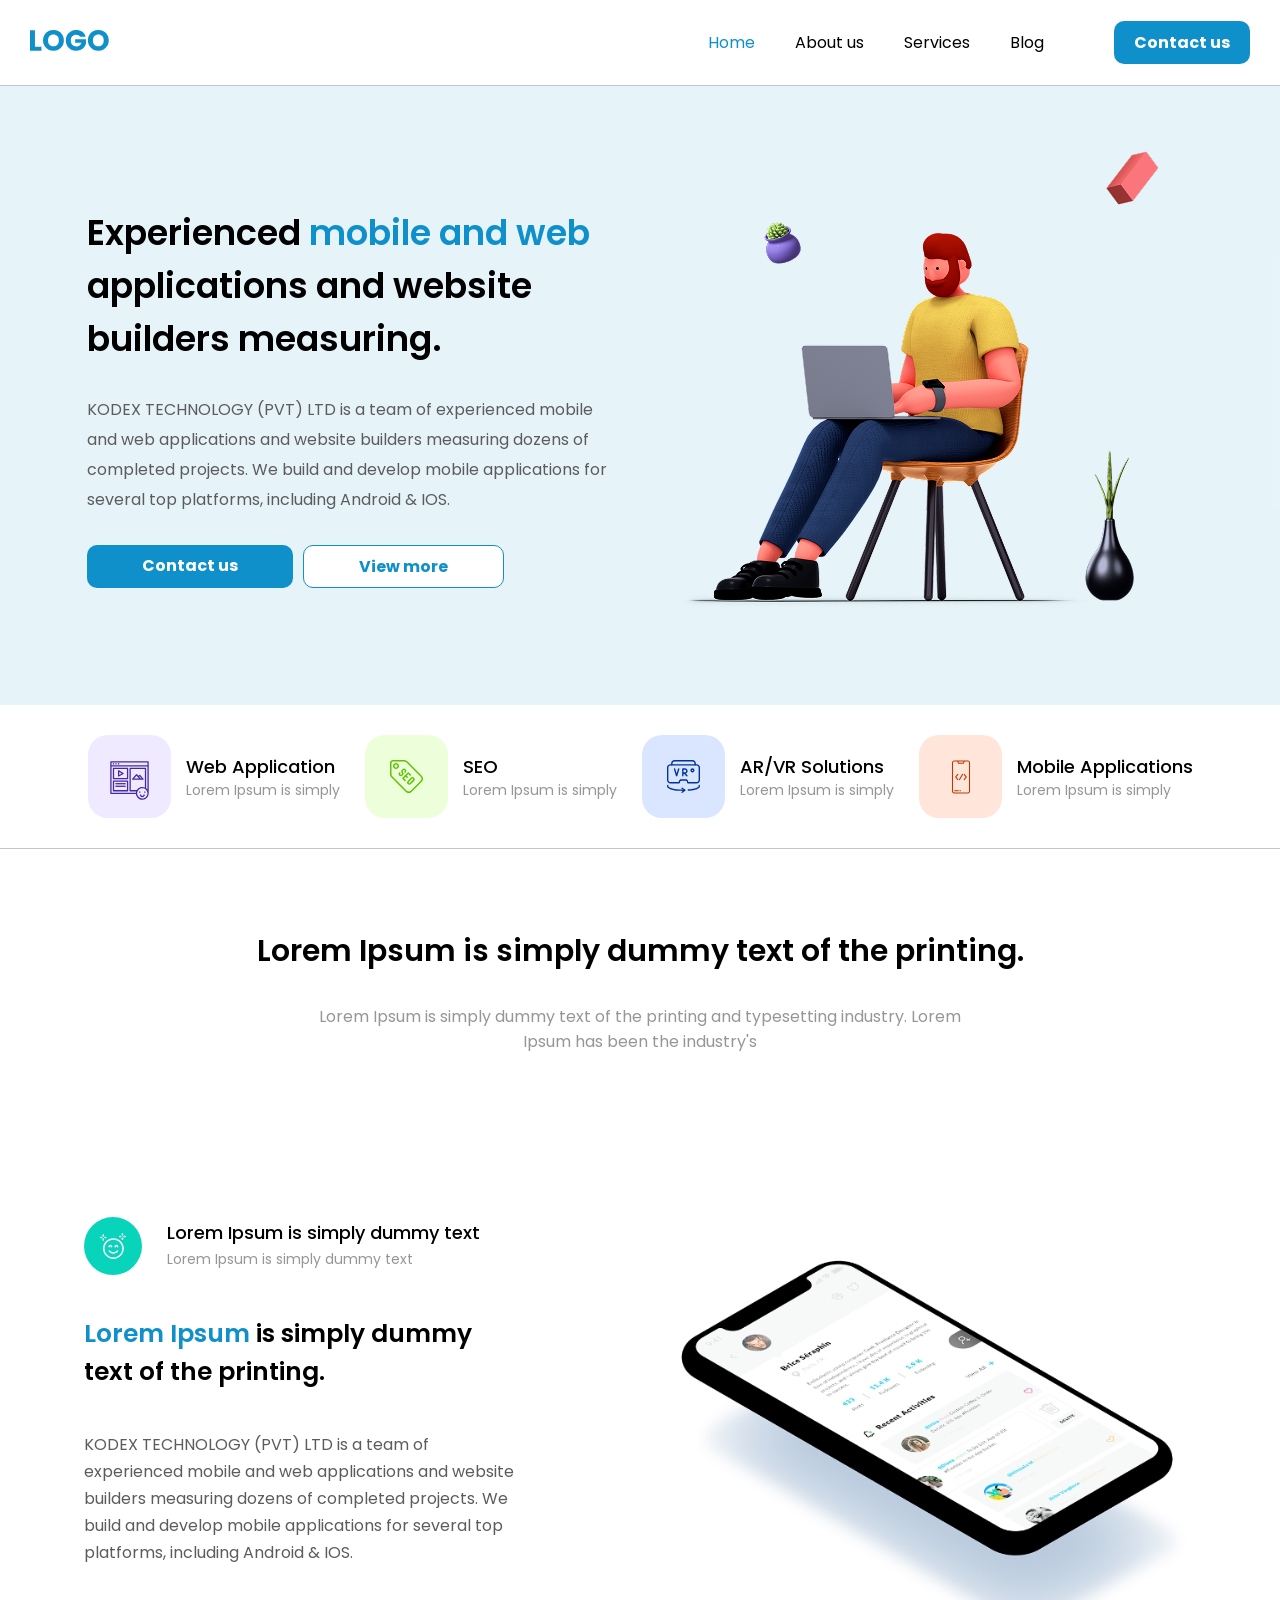
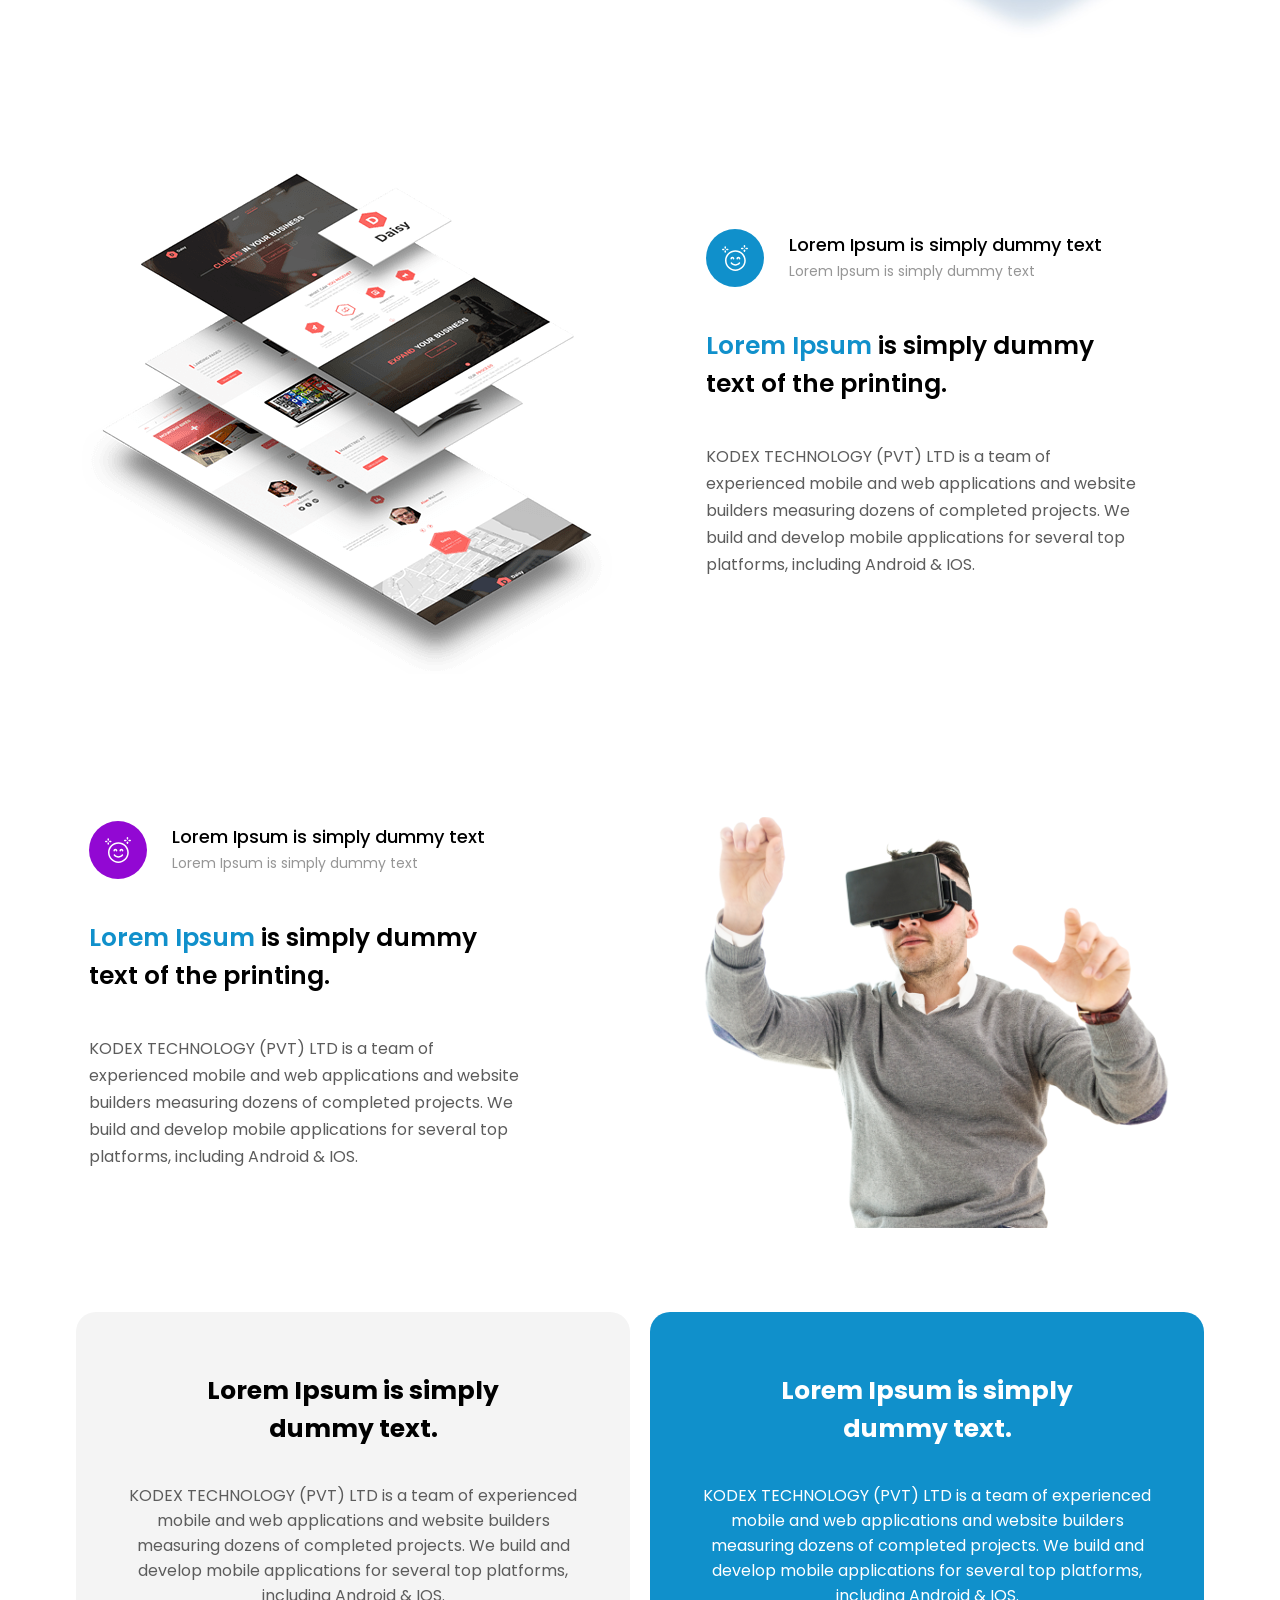
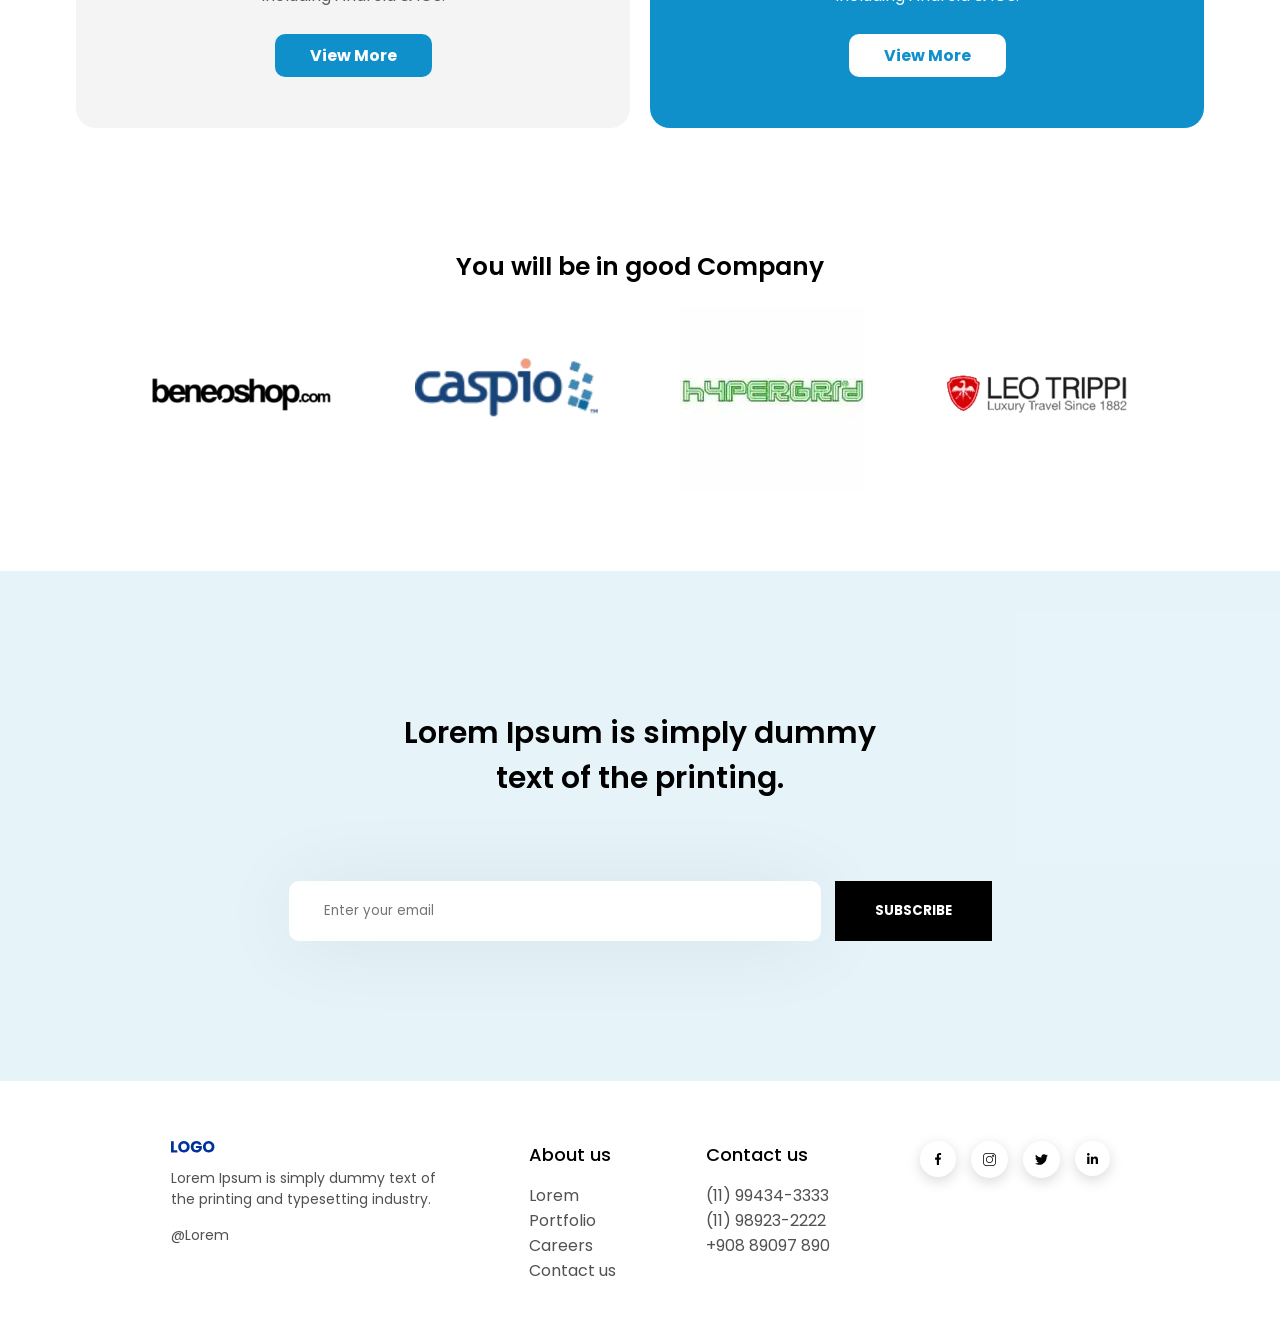
<file: index.html>
<!DOCTYPE html>
<html lang="pt-br">

<head>
    <meta charset="UTF-8">
    <meta name="viewport" content="width=device-width, initial-scale=1.0">
    <meta name="author" content="Felipe Madureira Lima">
    <meta name="description" content="Este é um site para testar meus conhecimentos em HTML e CSS">
    <meta name="keywords" content="HTML, CSS, Web design">
    <title>Agency Web</title>
    <link rel="preconnect" href="https://fonts.googleapis.com">
    <link rel="preconnect" href="https://fonts.gstatic.com" crossorigin>
    <link
        href="https://fonts.googleapis.com/css2?family=Poppins:ital,wght@0,100;0,200;0,300;0,400;0,500;0,600;0,700;0,800;0,900;1,100;1,200;1,300;1,400;1,500;1,600;1,700;1,800;1,900&display=swap"
        rel="stylesheet">
    <link rel="stylesheet" href="./src/styles/style.css">
</head>

<body>

    <!-- Header -->
    <header> <!-- Tag para cabeçalho -->

        <div>
            <img src="./src/assets/images/LOGO.svg" alt="Logo da Agency Web">
        </div>

        <div class="container-nav-header">
            <nav class="navigation-header">
                <ul>
                    <li><a href="" class="menu-active">Home</a></li>
                    <li><a href="">About us</a></li>
                    <li><a href="">Services</a></li>
                    <li><a href="">Blog</a></li>
                </ul>
            </nav>

            <nav>
                <a href="" class="btn-header">Contact us</a>
            </nav>
        </div>

    </header>

    <!-------- MAIN SECTION  -------->
    <main>

        <div class="main-content">

            <h1>Experienced <span>mobile and web</span> applications and website builders measuring.</h1>

            <p>KODEX TECHNOLOGY (PVT) LTD is a team of experienced mobile and web applications and website builders
                measuring dozens of completed projects. We build and develop mobile applications for several top
                platforms, including Android & IOS.</p>

            <div class="container-cta">
                <a href="" class="btn-primary">Contact us</a>
                <a href="" class="btn-secondary">View more</a>
            </div>

        </div>

        <div>
            <img src="./src/assets/images/illustration-main.svg"
                alt="Ilustração 3d de um homem barbudo sentado em uma cadeira mexendo em um notebook">
        </div>

    </main>

    <!-- ------- Section SERVICES --------->

    <section class="section-services">

        <div class="container-item-services">
            <img src="./src/assets/images/service-1.svg" alt="Ilustração sobre uma página web">
            <div>
                <h2>Web Application</h2>
                <p>Lorem Ipsum is simply</p>
            </div>
        </div>

        <div class="container-item-services">
            <img src="./src/assets/images/service-2.svg" alt="Ilustração sobre uma tag de SEO">
            <div>
                <h2>SEO</h2>
                <p>Lorem Ipsum is simply</p>
            </div>
        </div>

        <div class="container-item-services">
            <img src="./src/assets/images/service-3.svg" alt="Ilustração sobre VR-VA">
            <div>
                <h2>AR/VR Solutions</h2>
                <p>Lorem Ipsum is simply</p>
            </div>
        </div>

        <div class="container-item-services">
            <img src="./src/assets/images/service-4.svg" alt="Ilustração sobre um celular">
            <div>
                <h2>Mobile Applications</h2>
                <p>Lorem Ipsum is simply</p>
            </div>
        </div>

    </section>

    <!-- ------- Section Details ------- -->

    <section class="section-details">

        <div class="details-presentation">
            <h2>Lorem Ipsum is simply dummy text of the printing.</h2>
            <p>Lorem Ipsum is simply dummy text of the printing and typesetting industry. Lorem Ipsum has been the
                industry's</p>
        </div>

        <div class="service-description">

            <div class="content-service">
                <div class="service-details">
                    <img src="./src/assets/images/icon-1.svg" alt="Ilustração rosto feliz">
                    <div>
                        <span>Lorem Ipsum is simply dummy text</span>
                        <p>Lorem Ipsum is simply dummy text</p>
                    </div>
                </div>
                <h3><span>Lorem Ipsum </span>is simply dummy text of the printing.</h3>
                <p>KODEX TECHNOLOGY (PVT) LTD is a team of experienced mobile and web applications and website builders
                    measuring dozens of completed projects. We build and develop mobile applications for several top
                    platforms, including Android & IOS.</p>
            </div>

            <div>
                <img src="./src/assets/images/about-service-1.svg" alt="Celular flutuando">
            </div>

        </div>

        <div class="service-description service-description-reverse">

            <div class="content-service">
                <div class="service-details">
                    <img src="./src/assets/images/icon-2.svg" alt="Ilustração rosto feliz">
                    <div>
                        <span>Lorem Ipsum is simply dummy text</span>
                        <p>Lorem Ipsum is simply dummy text</p>
                    </div>
                </div>
                <h3><span>Lorem Ipsum </span>is simply dummy text of the printing.</h3>
                <p>KODEX TECHNOLOGY (PVT) LTD is a team of experienced mobile and web applications and website builders
                    measuring dozens of completed projects. We build and develop mobile applications for several top
                    platforms, including Android & IOS.</p>
            </div>

            <div>
                <img src="./src/assets/images/about-service-2.svg"
                    alt="Ilustração 3D da interface do aplicativo saltando da tela">
            </div>


        </div>

        <div class="service-description">

            <div class="content-service">
                <div class="service-details">
                    <img src="./src/assets/images/icon-3.svg" alt="Ilustração rosto feliz">
                    <div>
                        <span>Lorem Ipsum is simply dummy text</span>
                        <p>Lorem Ipsum is simply dummy text</p>
                    </div>
                </div>
                <h3><span>Lorem Ipsum </span>is simply dummy text of the printing.</h3>
                <p>KODEX TECHNOLOGY (PVT) LTD is a team of experienced mobile and web applications and website builders
                    measuring dozens of completed projects. We build and develop mobile applications for several top
                    platforms, including Android & IOS.</p>
            </div>

            <div>
                <img src="./src/assets/images/about-service-3.svg"
                    alt="Homem utilizando um óculos de realizade virtual">
            </div>

        </div>


    </section>

    <!-- -------- Section Benefit -------- -->
    <section class="section-benefit">

        <div class="card-benefit card-benefit-secondary">
            <h2>Lorem Ipsum is simply dummy text.</h2>
            <p>KODEX TECHNOLOGY (PVT) LTD is a team of experienced mobile and web applications and website builders
                measuring dozens of completed projects. We build and develop mobile applications for several top
                platforms, including Android & IOS. </p>
            <nav><a href="" class="btn-benefit">View More</a></nav>

        </div>

        <div class="card-benefit card-benefit-primary">
            <h2>Lorem Ipsum is simply dummy text.</h2>
            <p>KODEX TECHNOLOGY (PVT) LTD is a team of experienced mobile and web applications and website builders
                measuring dozens of completed projects. We build and develop mobile applications for several top
                platforms, including Android & IOS. </p>
            <nav><a href="" class="btn-benefit-secondary">View More</a></nav>

        </div>

    </section>

    <!-- Section Company -->

    <section class="section-company">

        <h2>You will be in good Company</h2>

        <div class="container-company">
            <img src="./src/assets/images/company-01.svg" alt="Empresa-01" loading="lazy">
            <img src="./src/assets/images/company-02.svg" alt="Empresa-02" loading="lazy">
            <img src="./src/assets/images/company-03.svg" alt="Empresa-03" loading="lazy">
            <img src="./src/assets/images/company-04.svg" alt="Empresa-04" loading="lazy">
        </div>

    </section>

    <!----------- Section Contact ------------->
    <section class="section-contact">

        <h2>Lorem Ipsum is simply dummy text of the printing.</h2>
        <form>
            <input type="email" placeholder="Enter your email">
            <button type="submit">Subscribe</button>
        </form>

    </section>


    <!----------- Footer ------------->
    <footer>

        <div class="footer-informations">
            <img src="./src/assets/images/LOGO-footer.svg" alt="Logo footer" loading="lazy">
            <p>Lorem Ipsum is simply dummy text of the printing and typesetting industry.</p>
            <p>@Lorem</p>
        </div>

        <div class="footer-informations">
            <h2>About us</h2>
            <ul>
                <li><a href="">Lorem</a></li>
                <li><a href="">Portfolio</a></li>
                <li><a href="">Careers</a></li>
                <li><a href="">Contact us</a></li>
            </ul>
        </div>

        <div class="footer-informations">
            <h2>Contact us</h2>
            <ul>
                <li>(11) 99434-3333</li>
                <li>(11) 98923-2222</li>
                <li>+908 89097 890</li>
            </ul>
        </div>

        <div class="footer-socials">

            <div class="social-item">
                <img src="./src/assets/images/icon-facebook.svg" alt="logo facebook">
            </div>

            <div class="social-item">
                <img src="./src/assets/images/icon-instagram.svg" alt="logo instagram">
            </div>

            <div class="social-item">
                <img src="./src/assets/images/icon-twitter.svg" alt="logo twitter">
            </div>

            <div class="social-item">
                <img src="./src/assets/images/icon-linkedin.svg" alt="logo linkedin">
            </div>

        </div>
    </footer>

</body>

</html>
</file>
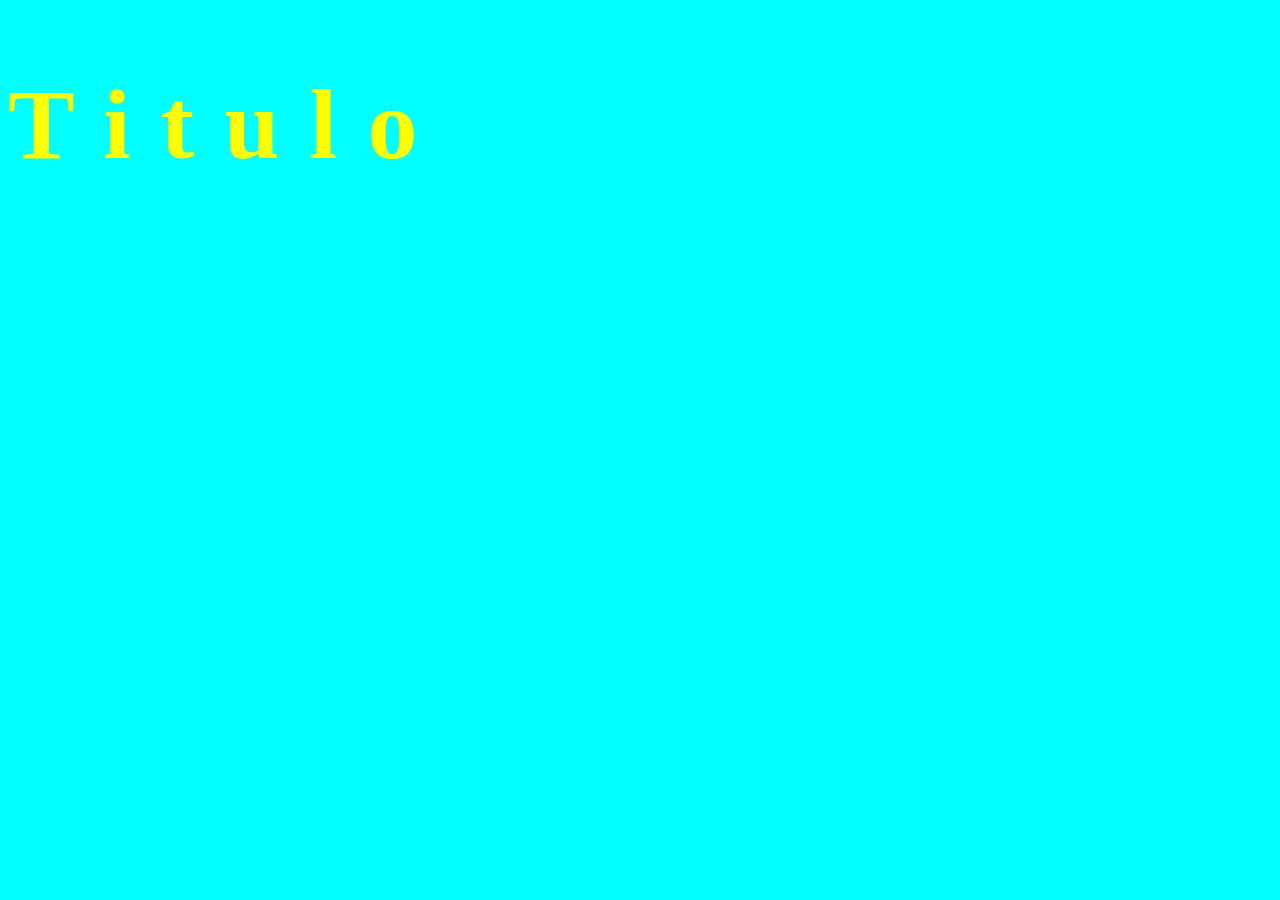
<file: teste.html>
<!DOCTYPE html>
<html lang="pt-br">

<head>
    <meta charset="UTF-8">
    <meta name="viewport" content="width=device-width, initial-scale=1.0">
    <title>Document</title>

    <style>
        body {
            background-color: aqua;
        }

        h1 {
            color: yellow;
            font-size: 100px;
            letter-spacing: 30px;
        }

        @media (max-width: 884px) {
            body {
                background-color: purple
            }

            h1 {
                font-size: 30px;
                color: aliceblue;
            }
        }

        @media (max-width: 480px) {
            body {
                background-color: red;
            }

            h1 {
                font-size: 10px;
                color: green;
            }
        }
        
        
    </style>

</head>

<body>
    <h1>Titulo</h1>
</body>

</html>
</file>
<file: src/styles/style.css>
@import url("./global.css");

header {
    display: flex;
    /* Para que o grupo fique ao lado do outro */
    justify-content: space-between;
    /* Colocar nas extremidades */
    align-items: center;
    /* Centralizar na vertical */
    padding: 30px;
    /* Espaçamento interno */
    border-bottom: 0.7px solid var(--color-gray-3);
    /* Borda inferior */
}

.container-nav-header {
    display: flex;
    /* Para que o grupo fique ao lado do outro */
    align-items: center;
    /* Centralizar na vertical */
    gap: 70px;
    /* Distância entre os elementos  */
}

.navigation-header ul {
    /* Só vai estilizar as tags <UL> que estiverem dentro da navigation-header*/
    display: flex;
    /* Para que um grupo fique ao lado do outro */
    gap: 40px;
    /* Distância entre os elementos  */
    list-style: none;
    /* Remove a bolinha  */
}

.navigation-header ul li a {
    text-decoration: none;
    /* Decoração do texto */
    color: var(--color-black);
    /* Cor do texto */
    font-family: var(--font-family-primary)
        /* Familia da fonte */
    ;
}

.navigation-header ul li .menu-active {
    color: var(--color-blue);
    /* Cor do texto */
}

.btn-header {
    font-family: var(--font-family-primary);
    /* Altera a fonte */
    text-decoration: none;
    /* Tira a decoração do texto */
    background-color: var(--color-blue);
    /* Cor de background*/
    color: var(--color-white);
    /* Cor de texto*/
    border-radius: 10px;
    /* Arrendodamento das bordas */
    padding: 10px 20px;
    /* Espaçamento interno */
    font-weight: var(--font-weight-button);
    /* Peso da fonte */
}

/*----------------- MAIN ----------------*/
main {
    display: flex;
    /* Para que o grupo fique ao lado do outro */
    justify-content: center;
    /* Centralizar na horizontal */
    align-items: center;
    /* Centralizar na vertical */
    gap: 50px;
    /* distancia entre os elementos */
    background-color: var(--color-blue-10);
    /* Cor de fundo */
    padding: 50px 0;
    /* Espaçamento interno */
}

.main-content {
    display: flex;
    /* Habilitar o gap */
    flex-direction: column;
    /* Deixar em coluna */
    gap: 30px;
    /* Espaçamento entre os elementos */
    width: 520px;
    /* Largura do elemento*/
    height: 380px;
    /* Espaçamento entre os elementos */
}

.main-content h1 {
    font-size: var(--font-size-h1);
    /* Tamanho da fonte*/
    font-family: var(--font-family-primary);
    /* Altera a fonte */
    font-weight: var(--font-weight-h1);
    /* Espessura da fonte */
}

.main-content h1 span {
    color: var(--color-blue);
    /* Altera a cor do texto */
}

.main-content p {
    color: var(--color-gray);
    /* Altera a cor do texto */
    font-family: var(--font-family-primary);
    /* Altera a fonte */
    line-height: 30px;
    /* Distancia entre as linhas */
}

.container-cta {
    display: flex;
    /* Habilitar o gap */
    gap: 10px;
    /* Distancia entre os elementos*/
}

.btn-primary,
.btn-secondary {
    padding: 8px 55px;
    /* Espaçamento interno */
    border-radius: 10px;
    /* Arrendondamento da borda*/
    font-weight: var(--font-weight-button);
    /* Decoração do texto */
    text-decoration: none;
    /* Decoração do texto */
    font-family: var(--font-family-primary)
        /* Familia da fonte */

}


.btn-primary {
    background-color: var(--color-blue);
    /* cor de fundo */
    color: var(--color-white);
    /* cor de texto */
    transition: 0.3s;
    /* Tempo de transição do elemento */
}

.btn-primary:hover {
    background-color: #005e89;

}

.btn-secondary {
    background-color: var(--color-white);
    /* cor de fundo */
    color: var(--color-blue);
    /* cor de texto */
    border: 1px solid var(--color-blue);
    /* Borda do elemento */
    transition: 0.3s;
    /* Tempo de transição do elemento */
}

.btn-secondary:hover {
    background-color: #e6e6e6;
}

/* -------- SERVICES --------*/
.section-services {
    display: grid;
    /* transforma o elemento em tabela com colunas */
    grid-template-columns: repeat(4, max-content);
    gap: 25px;
    justify-content: center;
    padding: 30px 0;
    border-bottom: 0.7px solid var(--color-gray-3);
}

.container-item-services {
    display: flex;
    align-items: center;
    gap: 15px;
}

.container-item-services h2 {
    font-family: var(--font-family-primary);
    font-weight: var(--font-weight-h4);
    font-size: var(--font-size-h4);
    color: var(--color-black);

}

.container-item-services p {
    font-family: var(--font-family-primary);
    color: var(--color-gray-2);
    font-size: var(--font-size-caption);
}

/* -------- DETAILS --------*/

.section-details {
    display: flex;
    /* Habilitar o gap */
    flex-direction: column;
    /* Colocar os elementos em coluna */
    gap: 80px;
    /* Distancia entre elementos*/
    align-items: center;
    /* Cuida da Horizontal (flex-direction: Column) */
    padding: 80px 0;
    /* Espaçamento interno */
}

.details-presentation {
    display: flex;
    /* Habilitar o gap */
    flex-direction: column;
    /* Colocar os elementos em coluna */
    gap: 30px;
    /* Distancia entre elementos*/
    text-align: center;
    /* Colocar o texto no centro */
}

.details-presentation h2 {
    font-size: var(--font-size-h2);
    /* Tamanho da fonte */
    font-family: var(--font-family-primary);
    /* Familia da fonte */
    font-weight: var(--font-weight-h3);
    /* Espessura da fonte */
}

.details-presentation p {
    font-family: var(--font-family-primary);
    /* Familia da fonte */
    font-size: var(--font-size-body);
    /* Tamanho da fonte */
    color: var(--color-gray-2);
    /* Cor de texto */
    width: 665px;
    /* Largura*/
    margin: 0 auto;
}

.service-description {
    display: flex;
    /* Colocar um ao lado do outro */
    align-items: center;
    /* Colocar na vertifcal */
    gap: 60px;
    /* Distancia entre elementos */
}

.service-description-reverse {
    flex-direction: row-reverse;
}

.content-service {
    display: flex;
    /* Habilitar o gap */
    flex-direction: column;
    /* Colocar em coluna */
    gap: 40px;
    /* Distancia entre os elementos */
}

.service-details {
    display: flex;
    /* Colocar um ao lado do outro */
    align-items: center;
    /* Centralizar na vertical */
    gap: 25px;
    /* Espaçamento entre os elemtnos */
}

.service-details div span {
    font-family: var(--font-family-primary);
    /* Tamanho da fonte */
    font-size: var(--font-size-h4);
    /* Espessura da fonte */
    color: var(--color-black);
    /* Cor da fonte */
    font-weight: var(--font-weight-h4);
    /* peso da fonte*/
}

.service-details div p {
    font-family: var(--font-family-primary);
    /* Tamanho da fonte */
    color: var(--color-gray-2);
    /* Cor da fonte */
    font-size: var(--font-size-caption);
    /*  Espessura da fonte */
}

.content-service h3 {
    font-size: var(--font-size-h3);
    font-family: var(--font-family-primary);
    font-weight: var(--font-weight-h3);
    width: 420px;
}

.content-service h3 span {
    color: var(--color-blue);
}

.content-service p {
    font-family: var(--font-family-primary);
    font-size: var(--font-size-body);
    font-weight: var(--font-weight-body);
    color: var(--color-gray);
    line-height: 27px;
    width: 445px;
}

/* --------------- Section Benefit ---------------*/
.section-benefit {
    display: flex;
    gap: 20px;
    justify-content: center;
}

.card-benefit {
    display: flex;
    flex-direction: column;
    gap: 35px;
    align-items: center;
    padding: 60px 48px;
    border-radius: 20px;
}

.card-benefit p {
    width: 458px;
}

.card-benefit-secondary {
    background-color: #f4f4f4;
}

.card-benefit h2 {
    font-family: var(--font-family-primary);
    font-size: var(--font-size-h3);
    width: 365px;
    text-align: center;
}

.card-benefit p {
    font-family: var(--font-family-primary);
    color: var(--color-gray);
    text-align: center;
    width: 458px;
}

.btn-benefit {
    padding: 10px 35px;
    border-radius: 10px;
    background-color: var(--color-blue);
    color: var(--color-white);
    text-decoration: none;
    font-family: var(--font-family-primary);
    font-weight: var(--font-weight-button);
}

.card-benefit-primary {
    background-color: var(--color-blue);
    color: var(--color-white);
}

.card-benefit-primary p {
    color: var(--color-white);
}

.btn-benefit-secondary {
    background-color: var(--color-white);
    padding: 10px 35px;
    border-radius: 10px;
    color: var(--color-blue);
    text-decoration: none;
    font-weight: var(--font-weight-button);
    font-family: var(--font-family-primary);
}

/* ------------ Section Company ------------------ */

.section-company {
    display: flex;
    flex-direction: column;
    gap: 20px;
    align-items: center;
    margin-top: 40px;
    padding: 80px;
}

.section-company h2 {
    font-family: var(--font-family-primary);
    font-weight: var(--font-weight-h2);
    font-size: var(--font-size-h3);
}

.container-company {
    display: flex;
    gap: 80px;
}

/*----------- Section Contact ------------- */

.section-contact {
    display: flex;
    flex-direction: column;
    gap: 80px;
    align-items: center;
    background-color: var(--color-blue-10);
    padding: 140px;
}

.section-contact h2 {
    font-size: var(--font-size-h2);
    font-weight: var(--font-weight-h2);
    font-family: var(--font-family-primary);
    text-align: center;
    width: 478px;
}

.section-contact form {
    display: flex;
    gap: 14px;
}

.section-contact form input {
    padding: 20px 35px;
    border-radius: 10px;
    width: 532px;
    font-family: var(--font-family-primary);
    box-shadow: 0 4px 84px 0 rgba(0, 0, 0, 0.07);
    /* Box-shadown: aplicar sombra*/
}

.section-contact form button {
    background-color: var(--color-black);
    padding: 20px 40px;
    border-radius: var(--color-white);
    font-family: var(--font-family-primary);
    text-transform: uppercase;
    /* Transforma toda  a escrita em maisculo */
    color: var(--color-white);
    font-weight: var(--font-weight-button);
}

/* ---------------- Foooter ----------------- */

footer {
    display: flex;
    gap: 90px;
    justify-content: center;
    padding: 60px 0;
}

.footer-informations {
    display: flex;
    flex-direction: column;
    gap: 15px;
    align-items: flex-start;
    /* Alinhar o logo a esquerda - impedindo ela de ocupar todo o centro */
    font-family: var(--font-family-primary);
}

.footer-informations p {
    font-size: var(--font-size-caption);
    width: 268px;
    color: #515151;
}

.footer-informations ul {
    list-style: none;
}

/* Aplicando essas configurações para demais classes */
.footer-informations ul li a,
.footer-informations ul li {
    text-decoration: none;
    color: #515151;
}

.footer-informations h2 {
    font-size: var(--font-size-h4);
    font-weight: var(--font-weight-h4);
}

.footer-socials {
    display: flex;
    gap: 15px;
    align-items: flex-start;
}

.social-item {
    display: flex;
    justify-content: center;
    align-items: center;
    padding: 12px;
    border-radius: 30px;
    box-shadow: 0 4px 14px 0px rgba(0, 0, 0, 0.15);
    transition: 0.3s;
    /* Gerar um delay */
    cursor: pointer;
}

.social-item:hover {
    background-color: var(--color-blue-10);
    transform: translateY(-10px);
}



@media (max-width: 884px) {
    main {
        flex-direction: column-reverse;
    }

    main img {
        width: 400px;
    }

    .main-content h1 {
        text-align: center;
    }


    .container-cta {
        justify-content: center;
    }

    .section-services {
        grid-template-columns: repeat(2, max-content);
        gap: 50px 90px;
    }

    .details-presentation h2 {
        width: 480px;
        margin: 0 auto;
    }

    .details-presentation p {
        width: 450px;
    }

    .service-description {
        flex-direction: column;
    }

    .section-benefit {
        flex-direction: column;
        align-items: center;
    }

    .container-company {
        display: grid;
        grid-template-columns: repeat(2, max-content);
    }

    footer {
        display: grid;
        grid-template-columns: repeat(3, max-content);

    }
}

@media (max-width:480px) {
    .container-nav-header {
        display: none;
    }

    main img {
        width: 280px;
    }

    .main-content h1 {
        font-size: var(--font-size-h3);
        width: 375px;
        margin: 0 auto;
    }

    .main-content p {
        width: 375px;
        margin: 0 auto;
    }

    .section-services{
        grid-template-columns: max-content;
    }

    .details-presentation h2{
        width: 360px;
        font-size: var(--font-size-h3);
    }

    .details-presentation p{
        width: 360px;
    }

    .service-details{
        width: 300px;
    }

   .card-benefit p{
        width: 300px;
   }

   .section-contact form input{
        width: 300px;
   }

   footer{
    grid-template-columns: repeat(1,max-content);
    gap: 15px;
    justify-content: flex-start;
    padding-left: 20px;
   }
}
</file>
